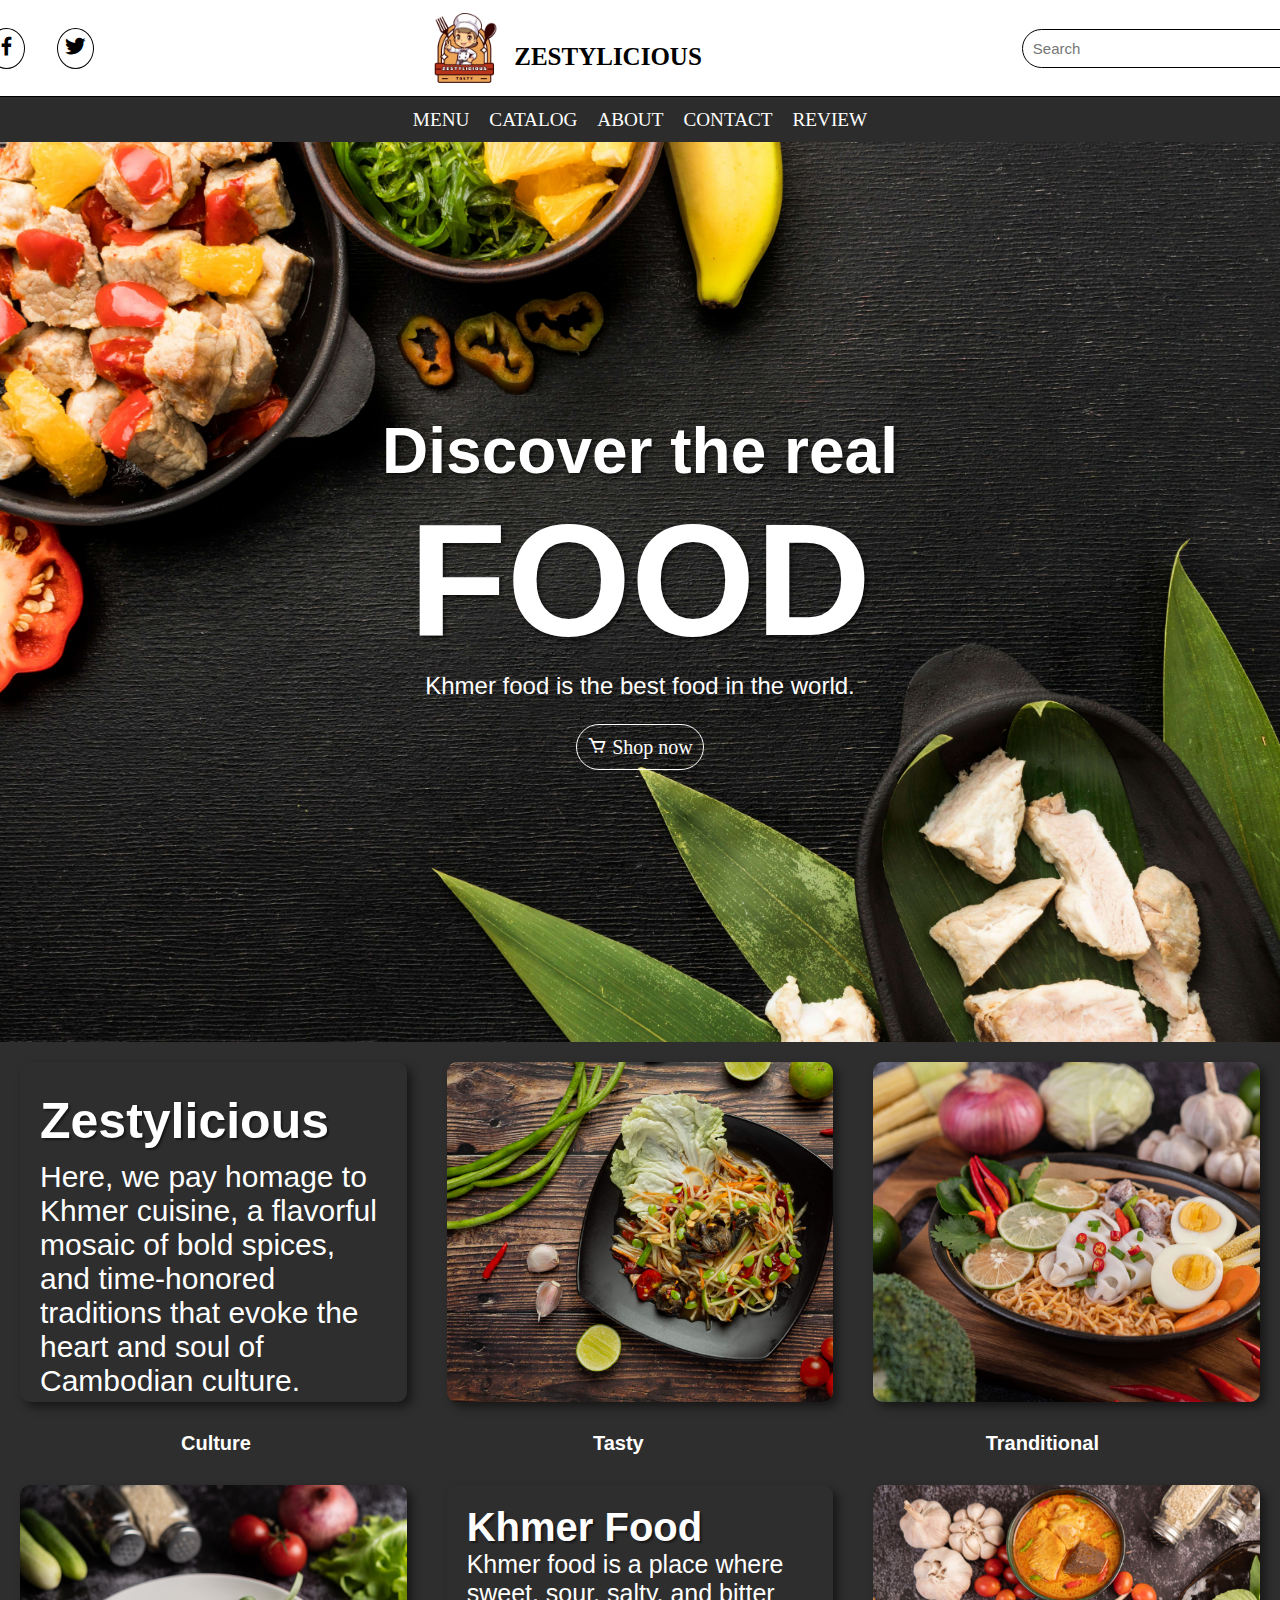
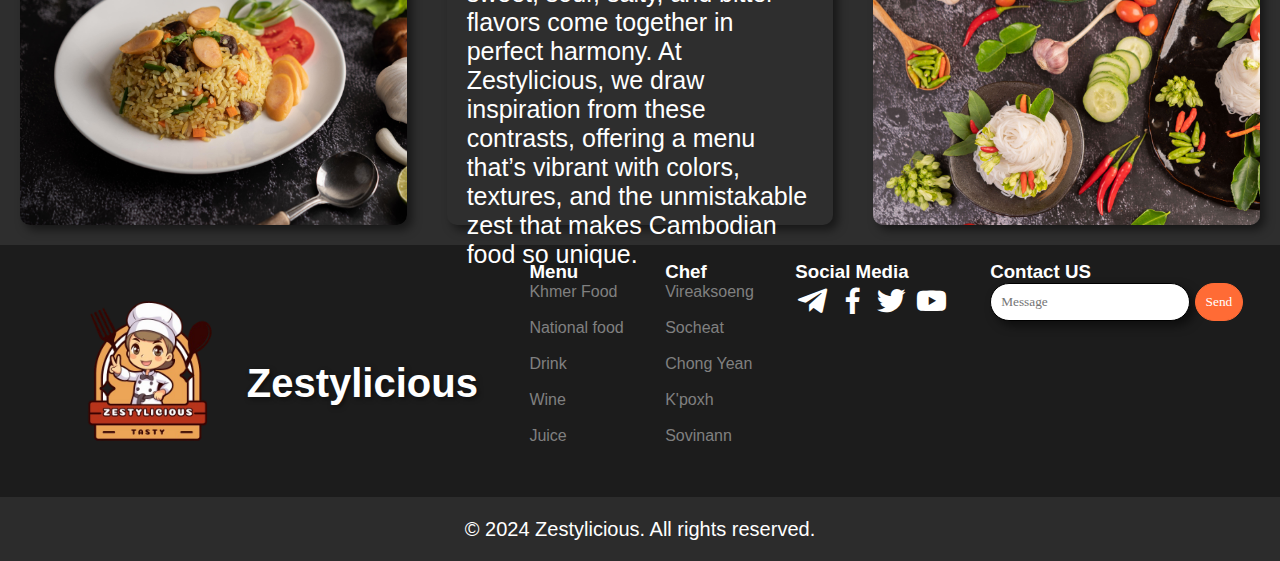
<file: index.html>
<!DOCTYPE html>
<html lang="en">
<head>
    <meta charset="UTF-8">
    <meta name="viewport" content="width=device-width, initial-scale=1.0">
    <link href="https://unpkg.com/boxicons@2.1.4/css/boxicons.min.css" rel="stylesheet">
    <link rel="icon" href="asset/Icon/Zestylicious-removebg-preview.png">
    <link rel="stylesheet" href="style/main.css">
    <title>Zestylicious</title>
</head>
<body>
    <header>
        <div class="menu-btn">
            <a href="https://t.me/vireaksoeng" target="_blank"><i class='bx bxl-telegram'></i></a>
            <a href="https://www.facebook.com/senvireaksoengz" target="_blank"><i class='bx bxl-facebook' ></i></a>
            <a href="https://twitter.com/senvireaksoengz" target="_blank"><i class='bx bxl-twitter'></i></a>
        </div>
        <div class="header-center">
            <img src="asset/Icon/Zestylicious-removebg-preview.png" alt="Zestylicious">
            <h1>ZESTYLICIOUS</h1>
        </div>
        <div class="search">
            <div class="search-bar">
                <input type="search" placeholder="Search" >
                <i class='bx bx-search'></i>
            </div>
            <a href="Component/loing.html" target="_blank"><i class='bx bx-user' ></i></a>
        </div>
    </header>
    <nav>
        <a href="#">MENU</a>
        <a href="#">CATALOG</a>
        <a href="#">ABOUT</a>
        <a href="#">CONTACT</a>
        <a href="#">REVIEW</a>
    </nav>
    <div class="display">
        <div class="txt-dis">
            <h2>Discover the real</h2>
            <h2><span>FOOD</span></h2>
            <p>Khmer food is the best food in the world.</p>
        </div>
            <div class="txt-but">
                <a href="#main">
                    <i class='bx bx-cart'></i>
                    <span>Shop now</span>
                </a>
            </div>
    </div>
    <div class="main" id="main">
        <div class="main-one">
            <div class="img-1">
                <h2>Zestylicious</h2>
                <p>Here, we pay homage to Khmer cuisine, a flavorful mosaic of bold spices, and time-honored traditions that evoke the heart and soul of Cambodian culture.</p>
            </div>
            <div class="img-2"></div>
            <div class="img-3"></div>
        </div>
        <div class="main-two">
            <div>Culture</div>
            <div>Tasty</div>
            <div>Tranditional</div>
        </div>
        <div class="main-three">
            <div class="img-4"></div>
            <div class="img-5">
                <h2>Khmer Food</h2>
                <p class="goto">Khmer food is a place where sweet, sour, salty, and bitter flavors come together in perfect harmony. At Zestylicious, we draw inspiration from these contrasts, offering a menu that’s vibrant with colors, textures, and the unmistakable zest that makes Cambodian food so unique.</p>
            </div>
            <div class="img-6"></div>
        </div>
    </div>
    <footer>
        <div class="footer-one">
            <div class="footer-1">
                <img src="asset/Icon/Zestylicious-removebg-preview.png" alt="Zestylicious">
                <h3>Zestylicious</h3>
            </div>
            <div class="footer-2">
                <h3>Menu</h3>
                <p>Khmer Food</p>
                <p>National food</p>
                <p>Drink</p>
                <p>Wine</p>
                <p>Juice</p>
            </div>
            <div class="footer-3">
                <h3>Chef</h3>
                <p>Vireaksoeng</p>
                <p>Socheat</p>
                <p>Chong Yean</p>
                <p>K'poxh</p>
                <p>Sovinann</p>
            </div>
            <div class="footer-4">
                <h3>Social Media</h3>
                <a href="https://t.me/vireaksoeng" target="_blank" class="footer-icon"><i class='bx bxl-telegram'></i></a>
                <a href="https://www.facebook.com/senvireaksoengz" target="_blank"  class="footer-icon"><i class='bx bxl-facebook' ></i></a>
                <a href="https://twitter.com/senvireaksoengz" target="_blank"  class="footer-icon"><i class='bx bxl-twitter'></i></a>
                <a href="https://www.youtube.com/@vireaksoeng?sub_confirmation=1" target="_blank"  class="footer-icon"><i class='bx bxl-youtube' ></i></i></a>
            </div>
            <div class="footer-5">
                <h3>Contact US</h3>
                <input type="search" placeholder="Message">
                <button class="Send">Send</button>
            </div>
        </div>
        <div class="footer-two">
            <p>© 2024 Zestylicious. All rights reserved.</p>
        </div>
    </footer>
</body>
</html>
</file>
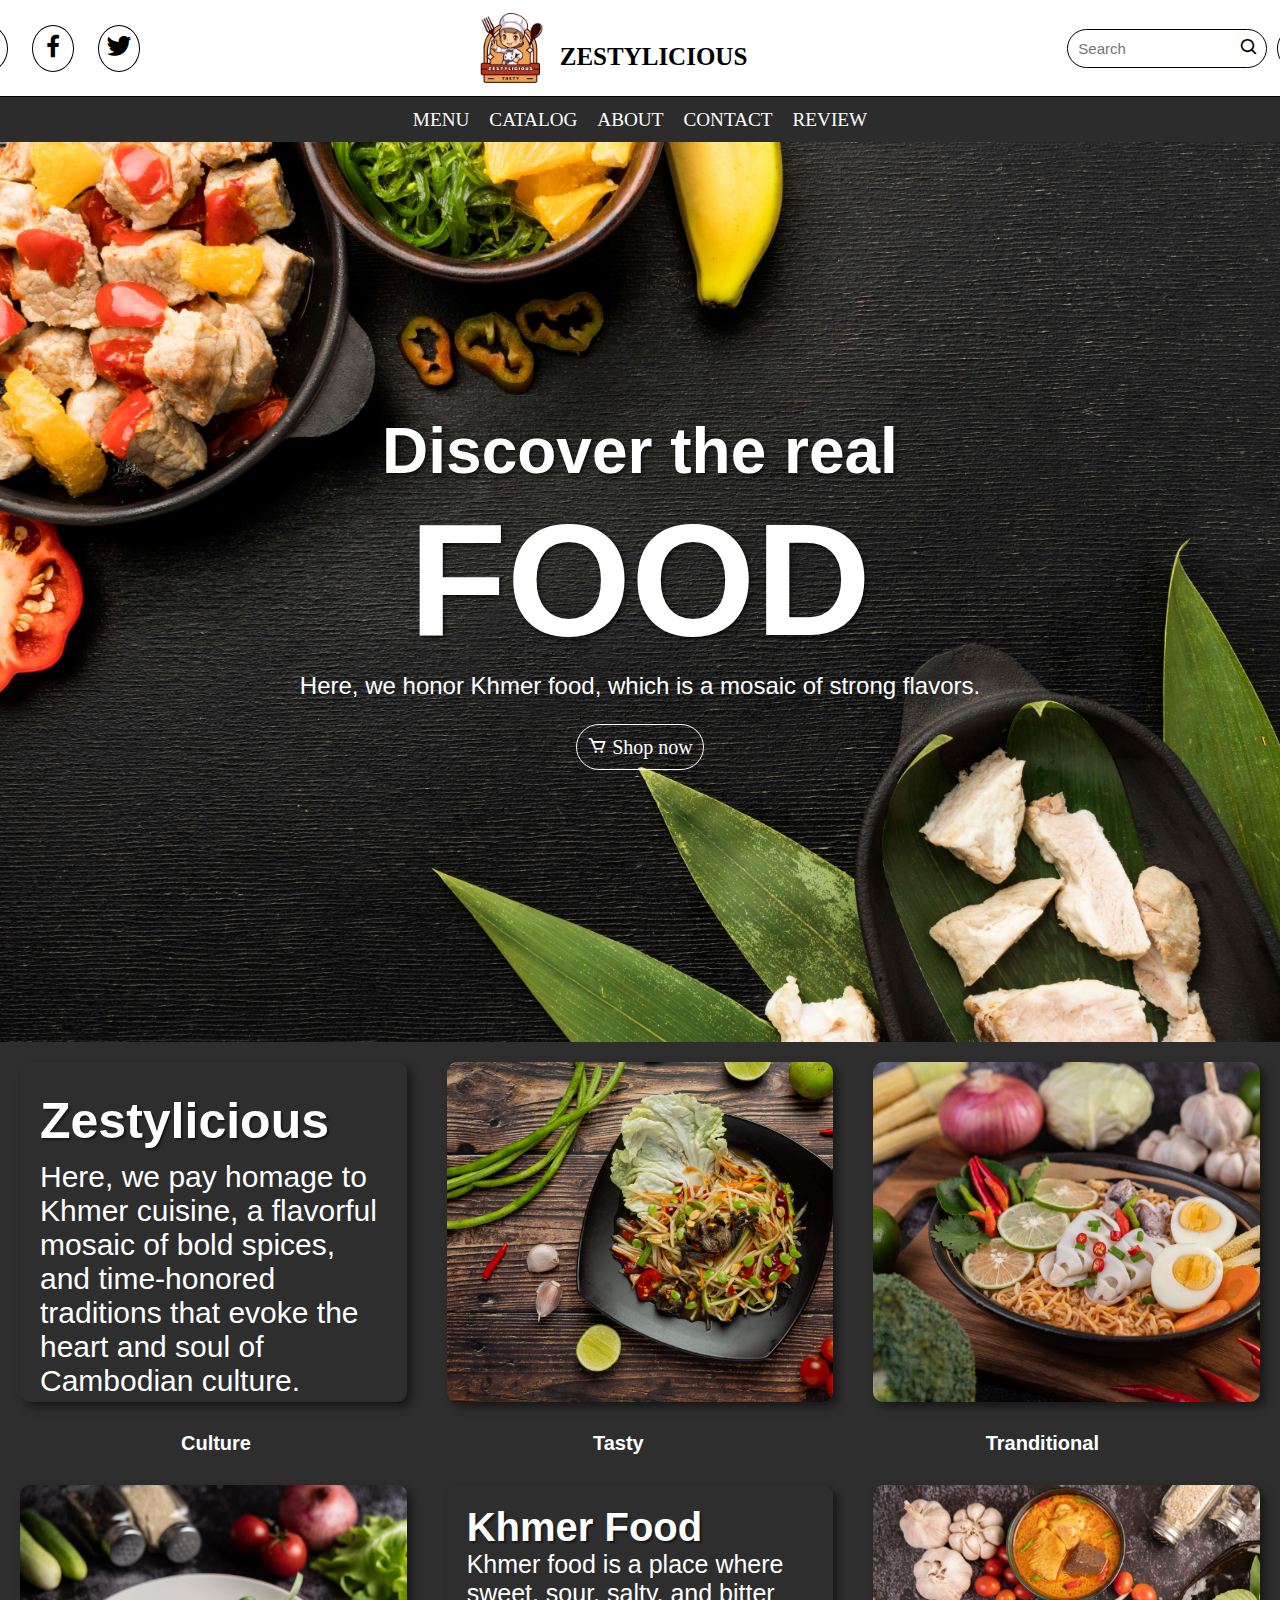
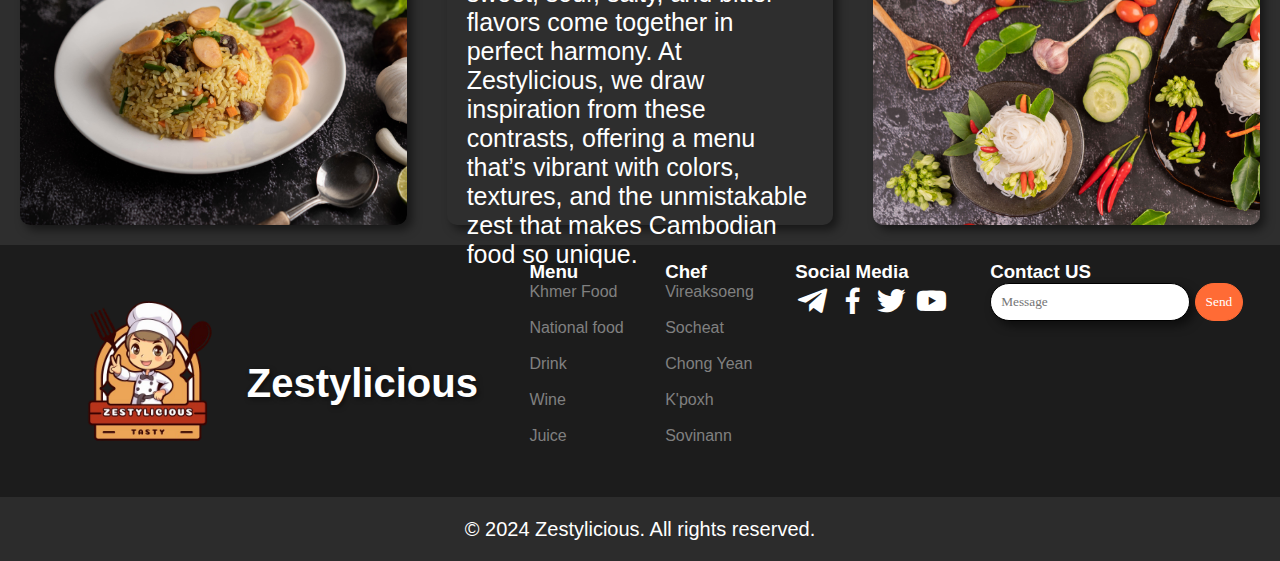
<file: Sen-VIreaksoeng_2024032_Vin-Chansocheat_2024038_PG-A_Food/index.html>
<!DOCTYPE html>
<html lang="en">
<head>
    <meta charset="UTF-8">
    <meta name="viewport" content="width=device-width, initial-scale=1.0">
    <link href="https://unpkg.com/boxicons@2.1.4/css/boxicons.min.css" rel="stylesheet">
    <link rel="icon" href="asset/Icon/Zestylicious-removebg-preview.png">
    <link rel="stylesheet" href="style/main.css">
    <title>Zestylicious</title>
</head>
<body>
    <header>
        <div class="menu-btn">
            <a href="https://t.me/vireaksoeng" target="_blank"><i class='bx bxl-telegram'></i></a>
            <a href="https://www.facebook.com/senvireaksoengz" target="_blank"><i class='bx bxl-facebook' ></i></a>
            <a href="https://twitter.com/senvireaksoengz" target="_blank"><i class='bx bxl-twitter'></i></a>
        </div>
        <div class="header-center">
            <img src="asset/Icon/Zestylicious-removebg-preview.png" alt="Zestylicious">
            <h1>ZESTYLICIOUS</h1>
        </div>
        <div class="search">
            <div class="search-bar">
                <input type="search" placeholder="Search" >
                <i class='bx bx-search'></i>
            </div>
            <a href="Component/loing.html" target="_blank"><i class='bx bx-user' ></i></a>
        </div>
    </header>
    <nav>
        <a href="#">MENU</a>
        <a href="#">CATALOG</a>
        <a href="#">ABOUT</a>
        <a href="#">CONTACT</a>
        <a href="#">REVIEW</a>
    </nav>
    <div class="display">
        <div class="txt-dis">
            <h2>Discover the real</h2>
            <h2><span>FOOD</span></h2>
            <p>Here, we honor Khmer food, which is a mosaic of strong flavors.</p>
        </div>
            <div class="txt-but">
                <a href="#main">
                    <i class='bx bx-cart'></i>
                    <span>Shop now</span>
                </a>
            </div>
    </div>
    <div class="main" id="main">
        <div class="main-one">
            <div class="img-1">
                <h2>Zestylicious</h2>
                <p>Here, we pay homage to Khmer cuisine, a flavorful mosaic of bold spices, and time-honored traditions that evoke the heart and soul of Cambodian culture.</p>
            </div>
            <div class="img-2"></div>
            <div class="img-3"></div>
        </div>
        <div class="main-two">
            <div>Culture</div>
            <div>Tasty</div>
            <div>Tranditional</div>
        </div>
        <div class="main-three">
            <div class="img-4"></div>
            <div class="img-5">
                <h2>Khmer Food</h2>
                <p class="goto">Khmer food is a place where sweet, sour, salty, and bitter flavors come together in perfect harmony. At Zestylicious, we draw inspiration from these contrasts, offering a menu that’s vibrant with colors, textures, and the unmistakable zest that makes Cambodian food so unique.</p>
            </div>
            <div class="img-6"></div>
        </div>
    </div>
    <footer>
        <div class="footer-one">
            <div class="footer-1">
                <img src="asset/Icon/Zestylicious-removebg-preview.png" alt="Zestylicious">
                <h3>Zestylicious</h3>
            </div>
            <div class="footer-2">
                <h3>Menu</h3>
                <p>Khmer Food</p>
                <p>National food</p>
                <p>Drink</p>
                <p>Wine</p>
                <p>Juice</p>
            </div>
            <div class="footer-3">
                <h3>Chef</h3>
                <p>Vireaksoeng</p>
                <p>Socheat</p>
                <p>Chong Yean</p>
                <p>K'poxh</p>
                <p>Sovinann</p>
            </div>
            <div class="footer-4">
                <h3>Social Media</h3>
                <a href="https://t.me/vireaksoeng" target="_blank" class="footer-icon"><i class='bx bxl-telegram'></i></a>
                <a href="https://www.facebook.com/senvireaksoengz" target="_blank"  class="footer-icon"><i class='bx bxl-facebook' ></i></a>
                <a href="https://twitter.com/senvireaksoengz" target="_blank"  class="footer-icon"><i class='bx bxl-twitter'></i></a>
                <a href="https://www.youtube.com/@vireaksoeng?sub_confirmation=1" target="_blank"  class="footer-icon"><i class='bx bxl-youtube' ></i></i></a>
            </div>
            <div class="footer-5">
                <h3>Contact US</h3>
                <input type="search" placeholder="Message">
                <button class="Send">Send</button>
            </div>
        </div>
        <div class="footer-two">
            <p>© 2024 Zestylicious. All rights reserved.</p>
        </div>
    </footer>
</body>
</html>
</file>
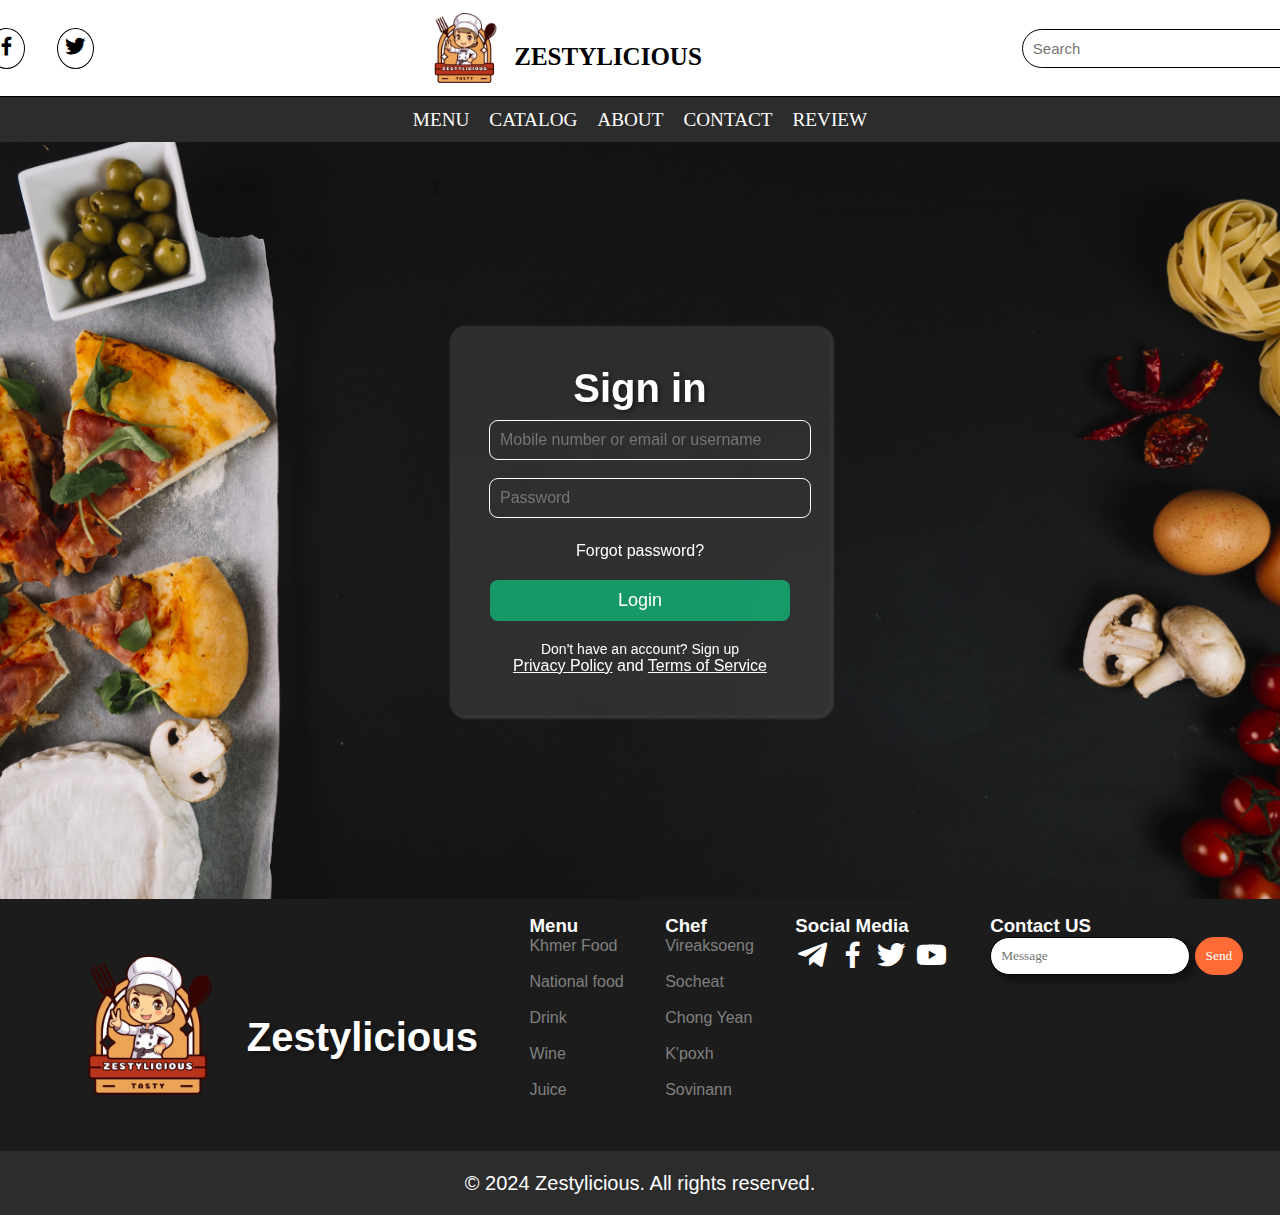
<file: Component/loing.html>
<!DOCTYPE html>
<html lang="en">
<head>
    <meta charset="UTF-8">
    <meta name="viewport" content="width=device-width, initial-scale=1.0">
    <link rel="icon" href="../asset/Icon/Sign in.png">
    <link href="https://unpkg.com/boxicons@2.1.4/css/boxicons.min.css" rel="stylesheet">
    <link rel="stylesheet" href="../style/main.css">
    <title>Sign in</title>
</head>
<body>
    <header>
        <div class="menu-btn">
            <a href="https://t.me/vireaksoeng" target="_blank"><i class='bx bxl-telegram'></i></a>
            <a href="https://www.facebook.com/senvireaksoengz" target="_blank"><i class='bx bxl-facebook' ></i></a>
            <a href="https://twitter.com/senvireaksoengz" target="_blank"><i class='bx bxl-twitter'></i></a>
        </div>
        <div class="header-center">
            <img src="../asset/Icon/Zestylicious-removebg-preview.png" alt="Zestylicious">
            <h1>ZESTYLICIOUS</h1>
        </div>
        <div class="search">
            <div class="search-bar">
                <input type="search" placeholder="Search" >
                <i class='bx bx-search'></i>
            </div>
            <a href="/Component/loing.html" target="_blank"><i class='bx bx-user' ></i></a>
        </div>
    </header>
    <nav>
        <a href="../index.html">MENU</a>
        <a href="../index.html">CATALOG</a>
        <a href="../index.html">ABOUT</a>
        <a href="../index.html">CONTACT</a>
        <a href="../index.html">REVIEW</a>
    </nav>
    <div class="holder">
        <div class="login-container">
            <h1>Sign in</h1>
            <form>
                <input type="email" placeholder="Mobile number or email or username" required>
                <input type="password" placeholder="Password" required minlength="10">
                <div class="options">
                    <span>Forgot password?</span>
                </div>
                <button type="submit">Login</button>
                <p class="options-1">
                    Don't have an account? <a href="#">Sign up</a>
                    <p style="color: white;"><ins>Privacy Policy</ins> and <ins>Terms of Service</ins></p>
                </p>
            </form>
        </div>
    </div>
    <footer>
        <div class="footer-one">
            <div class="footer-1">
                <img src="../asset/Icon/Zestylicious-removebg-preview.png" alt="Zestylicious">
                <h3>Zestylicious</h3>
            </div>
            <div class="footer-2">
                <h3>Menu</h3>
                <p>Khmer Food</p>
                <p>National food</p>
                <p>Drink</p>
                <p>Wine</p>
                <p>Juice</p>
            </div>
            <div class="footer-3">
                <h3>Chef</h3>
                <p>Vireaksoeng</p>
                <p>Socheat</p>
                <p>Chong Yean</p>
                <p>K'poxh</p>
                <p>Sovinann</p>
            </div>
            <div class="footer-4">
                <h3>Social Media</h3>
                <a href="https://t.me/vireaksoeng" target="_blank" class="footer-icon"><i class='bx bxl-telegram'></i></a>
                <a href="https://www.facebook.com/senvireaksoengz" target="_blank"  class="footer-icon"><i class='bx bxl-facebook' ></i></a>
                <a href="https://twitter.com/senvireaksoengz" target="_blank"  class="footer-icon"><i class='bx bxl-twitter'></i></a>
                <a href="https://www.youtube.com/@vireaksoeng?sub_confirmation=1" target="_blank"  class="footer-icon"><i class='bx bxl-youtube' ></i></i></a>
            </div>
            <div class="footer-5">
                <h3>Contact US</h3>
                <input type="search" placeholder="Message">
                <button class="Send">Send</button>
            </div>
        </div>
        <div class="footer-two">
            <p>© 2024 Zestylicious. All rights reserved.</p>
        </div>
    </footer>
</body>
</html>
</file>
<file: style/main.css>
*{
    margin: 0;
}
html{
    scroll-behavior: smooth;
}
body{
    font-family: Arial, sans-serif;
}
header{
    color: black;
    display: flex;
    justify-content: center;
    gap: 20rem;
    align-items: center;
    height: 6rem;
    background-color: white;
    border-bottom: 1px solid black;
}
.header-center{
    display: flex;
}
.header-center>img{
    width: 100px;
    
}
.header-center>h1{
    font-size: 25px;
    font-weight: bold;
    cursor: pointer;
    margin-top: 45px;
    font-family: Tahoma;
}
.search{
    display: flex;
    align-items: center;
}
.search-bar{
    display: flex;
    position: relative;
}
.search-bar input{
    width: 300px;
    font-family: inherit;
    position: relative;
    padding: 10px;
    border-radius: 20px;
    border:1px solid black;
    color: black;
    font-size: 15px;
}
.search-bar i{
    font-size: 20px;
    color: black;
    position: absolute;
    cursor: pointer;
    padding: 9px;
    right: 0;
}
.search>a{
    font-size: 25px;
    margin-left: 10px;
    color: black;
    cursor: pointer;
    padding: 5px ;
    color: black;
    align-items: center;
    border: 1px solid black;
    border-radius: 50%;
}
.search a:hover{
    transform: scale(110%);
        background-color: gray;
        border: 1px solid gray;
        color: white;
}
.menu-btn{
    display: flex;
    align-items: center;
    justify-content: space-between;
    gap: 1.5rem;
}
.menu-btn > a {
    font-size: 25px;
    cursor: pointer;
    padding: 5px ;
    color: black;
    align-items: center;
    justify-content: center;
    border: 1px solid black;
    border-radius: 50%;
    margin-left: 0.5rem;
}
.menu-btn > a:hover{
    background-color: gray;
    color: white;
    border: 1px solid gray;
}
nav{
    background-color: #2C2C2C;
    display: flex;
    justify-content: center;
    align-items: center;
    width: 100%;
    gap: 20px;
    height: 5vh;
    font-family:Tahoma;
    position: sticky;
    top: 0;
}
nav > a{
    color: white;
    text-decoration: none;
    text-transform: uppercase;
    font-size: 1.2rem;
    font-family: Tahoma;
    display: flex;
    flex-direction: column;
    align-items: center;
    position: relative;
}
nav > a:hover{
    color: #ff6b35;
}
nav > a::after{
    content: '';
    width: 0%;
    height: 2px;
    background-color: #ff6b35;
    position: absolute;
    bottom: -12px;
    transition: width 0.3s;
}
nav > a:hover::after{
    width: 120%;
}
.display {
    display: flex;
    justify-content: center;
    align-items: center;
    height: 100vh;
    background-image: url(../asset/Picture/display\ food.jpg);
    background-size: cover;
    background-position: center;
    text-align: center;
    flex-direction: column;
}

.txt-dis h2 {
    color: #fff;
    font-size: 4rem;
    font-weight: 700;
    text-shadow: 2px 2px 5px rgba(0, 0, 0, 0.7);
}
.txt-dis h2 span {
    color: #fff;
    font-size: 10rem ;
    font-weight: 700;
    text-shadow: 2px 2px 5px rgba(0, 0, 0, 0.7);
}
.txt-dis p {
    color: #fff;
    font-size: 1.5rem;
}
.txt-but{
    background: transparent;
    font-family: Tahoma;
    padding: 10px;
    display: flex;
    align-items: center;
    font-size: 20px;
    text-decoration: none;
    cursor: pointer;
    border: 1px solid white;
    border-radius: 25px;
    color: white;
    text-align: center;
    margin-top: 1.5rem;
    gap: 8px;
}
.txt-but:hover{
    background-color: #ff6b35;
    border: #ff6b35 1px solid ;
    color: #ffffff;
    transform: scale(1.1);
    box-shadow: 2px 2px 5px -2px #e8f2f3;    

}
.txt-but > a{
    color: white;
    text-decoration: none;
    font-size: 20px;
    
}
.img-1, .img-2, .img-3, .img-4, .img-5, .img-6 {
    transition: transform 0.3s ease-in-out;
    &:hover{
        transform: scale(1.05);
        box-shadow: 0px 4px 10px rgba(0, 0, 0, 0.2);
    }
}

.main{
    background-color: #2E2E2E;
}
.main-one{
    display: flex;
    justify-content: center;
    align-items: center;
}
.main-one>div{
    width: 500px;
    height: 300px;
    margin: 20px;
    padding: 20px;
    border-radius: 10px;
    box-shadow: 5px 5px 10px rgba(0,0,0,0.5);
}
.main-one>.img-2{
    background-image: url(../asset/Picture/khmer-food-som-tum-papaya-salad.jpg);
    background-size: cover;
}
.main-one>.img-3{
    background-image: url(../asset/Picture/tom-yum-mama-with-squid-boiled-egg.jpg);
    background-size: cover;
}
.main-one>.img-1>h2{
    margin-top: 10px;
    color: white;
    text-shadow: 2px 2px 2px rgba(0,0,0,0.5);
    font-size: 50px;
    transition: text-shadow 0.3s ease-in-out;
}
.main-one>.img-1>p{
    margin-top: 10px;
    color: white;
    font-size: 30px;
}
.main-three>.img-4{
    background-image: url(../asset/Picture/sausage-fried-rice-with-tomatoes-carrots-shiitake-mushrooms-plate.jpg);
    background-size: cover;
}
.main-three>.img-6{
    background-image: url(../asset/Picture/chicken-curry-black-cup-with-rice-noodles.jpg);
    background-size: cover;
}
.main-two{
    display: flex;
    justify-content: space-around;
    align-items: center;
    padding: 10px;
}
.main-two>div{
    font-family: 'Segoe UI', Tahoma, Geneva, Verdana, sans-serif;
    font-size: 20px;
    text-align: center;
    color: white;
    transition: color 0.3s ease-in-out;
    transition: text-shadow 0.3s ease-in-out;
    font-weight: bolder;
}
.main-two>div:hover{
    color: #ff6b35;
    text-shadow: 2px 2px 5px rgba(0,0,0,0.7);
    transform: scale(1.2);

}
.main-three{
    display: flex;
    justify-content: center;
    align-items: center;
}
.main-three>div{
    width: 500px;
    height: 300px;
    margin: 20px;
    padding: 20px;
    border-radius: 10px;
    box-shadow: 5px 5px 10px rgba(0,0,0,0.5);
}
.main-three>.img-5>h2{
    color: white;
    text-shadow: 2px 2px 2px rgba(0,0,0,0.5);
    font-size: 40px;
    transition: text-shadow 0.3s ease-in-out;
}
.main-three>.img-5>p{
    color: white;
    font-size: 25px;
}
.footer-one{
    background-color: #1C1C1C;
    display: flex;
    justify-content: space-around;
    padding: 1rem;
    font-family: 'Segoe UI', Tahoma, Geneva, Verdana, sans-serif;
}
.footer-1{
    display: flex;
    padding: 10px;
    
}
.footer-1>img{
    width: 200px;
    height: auto;
}
.footer-icon{
    color: white;
    flex-wrap: wrap;
    height: 45px;
    font-size: 35px;
}
.footer-icon:hover{
    color:  #ff6b35;

}
.footer-1>h3{
    margin-top: 90px;
    font-size: 40px;
    color: white;
    text-shadow: 2px 2px 5px rgba(0,0,0,0.5);
    transition: color 0.1s ease-in-out;
    transition: text-shadow 0.s ease-in-out;
    cursor: pointer;
}
.footer-2>p{
    color: gray;
    height: 4vh;
    cursor: pointer;
}
.footer-2>p:hover{
    color: #ff6b35;
    transform: scaleX(1.1);
}
.footer-3>p{
    color: gray;
    height: 4vh;
    cursor: pointer;
}
.footer-3>p:hover{
    color: #ff6b35;
    transform: scaleX(1.1);
}
.footer-5>input{
    border: 1px solid black;
    width: 200px;
    padding: 10px;
    border-radius: 50px;
    box-shadow: 5px 5px 10px rgba(0,0,0,0.5);
    font-family: Tahoma;
}
.Send{
    background-color: #ff6b35;
    color: white;
    border-radius: 50px;
    padding: 10px;
    font-family: Tahoma;
    border: 1px solid #ff6b35;
    cursor: pointer;
}
.Send:hover{
    background-color:  #ff6b35cb;
    color: white;

}
.footer-6{
    display: flex;
    justify-content: center;
    align-items: center;
    height: 40px;
    padding: 10px;
}
.footer-two{
    display: flex;
    justify-content: center;
    align-items: center;
    background-color: #2C2C2C;
    font-family: 'Segoe UI', Tahoma, Geneva, Verdana, sans-serif;
    height: 4rem;
}
.footer-two>p{
    color: white;
    font-size: 20px;
}
h3{
    color: white;
}
/* Login style */
.login-container {
    background: rgba(255, 255, 255, 0.1);
    backdrop-filter: blur(10px);
    padding: 40px;
    border-radius: 15px;
    box-shadow: 2px 2px 2px 2px  rgba(88, 81, 81, 0.507);
    text-align: center;
    width: 300px;
    display: flex;
    flex-direction: column;
}

.login-container h1 {
    color: white;
    font-size: 40px;
    text-align: center;
    text-shadow: 2px 2px 5px rgba(0, 0, 0, 0.5);
}
.login-container input{
    width: 100%;
    padding: 10px;
    margin: 10px 0;
    border: none;
    border-radius: 8px;
    background: white;
    color: white;
    font-size: 16px;
    background-color: transparent;
    outline: 1px solid white;
}
.login-container input:user-valid{
    outline: 1px solid green;
}
.login-container input:user-invalid{
    outline: 1px solid red;
}
.login-container button {
    width: 100%;
    padding: 10px;
    margin-top: 20px;
    border: none;
    border-radius: 8px;
    background-color: #00fa9a86;
    color:white;
    font-size: 18px;
    cursor: pointer;
    transition: background 0.3s;
}
.login-container .options {
    margin-top: 15px;
    color: white;
}

.login-container a {
    color: white;
    text-decoration: none;
}

.login-container a:hover {
    text-decoration: underline;
}
.options span {
    display: flex;
    justify-content: center;

}
.options span:hover {
    text-decoration: underline;
    cursor: pointer;
}
.options-1{
    color: white;
    font-size: 14px;
    margin-top: 20px;
    text-align: center;
}
.options-1>a:hover{
    color: #00fa9a86;
}
ins{
    cursor: pointer;
}
.holder{
    background-image: url(../asset/Picture/login\ bg.jpg);
    background-position: center;
    background-size: cover;
    background-repeat: no-repeat;
    display: flex;
    justify-content: center;
    align-items: center;
    height: calc(100vh - 97px - 45.94px);
    width: 100%;
}
/* Responsive */
@media only screen and (max-width: 844px) {
    header{
        width: 100%;
        display: flex;
        justify-content: center;
        align-items: center;
        gap: 0;
    }
    header .menu-btn{
        gap:5px;
    }
    header .menu-btn a {
        display: flex;
        text-decoration: none;
        justify-content: center;
        align-items: center;
        width: 30px;
        height: 30px;
        border: none;
        border: 1px solid black;
        border-radius: 50%;
    }
    header .menu-btn a> i{
        font-size: 25px;
    }
    header .header-center h1 {
        display: none;
    }
    header .search .search-bar input {
        width:100%;
    }
    .search-bar input{
        width: 300px;
        font-family: inherit;
        position: relative;
        padding: 10px;
        border-radius: 20px;
        border:1px solid black;
        color: black;
        font-size: 15px;
    }
    .search-bar i{
        font-size: 20px;
        color: black;
        position: absolute;
        cursor: pointer;
        padding: 9px;
        right: 0;
    }
    header .search a {
        margin-right: 0.5rem;
    }
    nav a {
        font-size: 15px;
    }
    .display{
        display: flex;
        justify-content: center;
        align-items: center;
    }
    .display .txt-dis h2 {
        font-size: 35px;
    }
    .display .txt-dis h2 span {
        font-size: 130px;
    }
    .display .txt-dis p {
        font-size: 25px;
    }
    nav > a::after{
        bottom: -8px;
    }
    .main-one{
        display: grid;
        justify-content: center;
        align-items: center;
    }
    .main-one>div{
        width: 350px;
        height: 250px;
        margin: 5px;
        padding: 5px;
        border-radius: 10px;
        box-shadow: 5px 5px 10px rgba(0,0,0,0.5);
    }
    .main-one>.img-1>h2{
        margin-top: 8px;
        color: white;
        text-shadow: 2px 2px 2px rgba(0,0,0,0.5);
        font-size: 32px;
        padding: 5px;
        transition: text-shadow 0.3s ease-in-out;
    }
    .main-one>.img-1>p{
        margin-top: 8px;
        color: white;
        font-size: 21px;
        padding: 5px;
    }
    .main-two{
        display: flex;
        justify-content: space-around;
        align-items: center;
        padding: 10px;
    }
    .main-two>div{
        font-family: 'Segoe UI', Tahoma, Geneva, Verdana, sans-serif;
        font-size: 20px;
        text-align: center;
        color: white;
        transition: color 0.3s ease-in-out;
        transition: text-shadow 0.3s ease-in-out;
        font-weight: bolder;
    }
    .main-three{
        /* display: grid; */
        justify-content: center;
        align-items: center;
        display: flex;
        flex-direction: column ;    
    }
    .main-three>div{
        width: 350px;
        height: 250px;
        margin: 5px;
        padding: 5px;
        border-radius: 10px;
        box-shadow: 5px 5px 10px rgba(0,0,0,0.5);
    }
    .main-three>.img-5>h2{
        color: white;
        text-shadow: 2px 2px 2px rgba(0,0,0,0.5);
        font-size: 32px;
        padding: 5px;
        transition: text-shadow 0.3s ease-in-out;
    }
    .main-three>.img-5>p{
        color: white;
        font-size: 19px;
        padding: 5px;
    }
    .footer-one{
        background-color: #1C1C1C;
        display: flex;
        flex-direction: column;
        justify-content: center;
        align-items: center;
        padding: 1rem;
        font-family: 'Segoe UI', Tahoma, Geneva, Verdana, sans-serif;
    }
    .footer-one .footer-1 img {
        width: 170px;
    }
    .footer-one .footer-1 h3 {
        display: none;
    }
    .footer-one .footer-2 h3 {
        font-size: 40px;
    }
    .footer-one .footer-2 p{
        font-size: 30px;
        height: 2.5rem;
    }
    .footer-one .footer-3 h3 {
        font-size: 40px;
    }
    .footer-one .footer-3 p{
        font-size: 30px;
        height: 2.5rem;
    }
    .footer-one .footer-4 h3 {
        font-size: 30px;
    }
    .footer-one .footer-4 a i {
        font-size: 45px;
    }
    .footer-two p {
        font-size: 18px;
    }
}
</file>
<file: Sen-VIreaksoeng_2024032_Vin-Chansocheat_2024038_PG-A_Food/style/main.css>
*{
    margin: 0;
}
html{
    scroll-behavior: smooth;
}
body{
    font-family: Arial, sans-serif;
}
header{
    color: black;
    display: flex;
    justify-content: center;
    gap: 20rem;
    align-items: center;
    height: 6rem;
    background-color: white;
    border-bottom: 1px solid black;
}
.header-center{
    display: flex;
}
.header-center>img{
    width: 100px;
    
}
.header-center>h1{
    font-size: 25px;
    font-weight: bold;
    cursor: pointer;
    margin-top: 45px;
    font-family: Tahoma;
}
.search{
    display: flex;
    align-items: center;
}
.search-bar{
    display: flex;
    width: 200px;
    justify-content: flex-end;
}
.search-bar>input{
    width: 100%;
    font-family: inherit;
    padding: 10px;
    border-radius: 20px;
    border:1px solid black;
    color: black;
    font-size: 15px;
}
.search-bar>i{
    font-size: 20px;
    margin-left: 10px;
    color: black;
    cursor: pointer;
    padding: 6px;
    position: absolute;
    padding: 8px;
}
.search>a{
    font-size: 25px;
    margin-left: 10px;
    color: black;
    cursor: pointer;
    padding: 5px ;
    color: black;
    align-items: center;
    border: 1px solid black;
    border-radius: 50%;
    &:hover{
        transform: scale(110%);
        background-color: gray;
        border: 1px solid gray;
        color: white;
    }
    
}
.menu-btn{
    display: flex;
    align-items: center;
    justify-content: space-between;
    gap: 1.5rem;
}
.menu-btn > a {
    font-size: 30px;
    cursor: pointer;
    padding: 5px ;
    color: black;
    align-items: center;
    justify-content: center;
    border: 1px solid black;
    border-radius: 50%;
}
.menu-btn > a:hover{
    transform: scale(110%);
    background-color: gray;
    border: 1px solid gray;
    color: white;
}
nav{
    background-color: #2C2C2C;
    display: flex;
    justify-content: center;
    align-items: center;
    width: 100%;
    gap: 20px;
    height: 5vh;
    font-family:Tahoma;
    position: sticky;
    top: 0;
}
nav > a{
    color: white;
    text-decoration: none;
    text-transform: uppercase;
    font-size: 1.2rem;
    font-family: Tahoma;
    display: flex;
    flex-direction: column;
    align-items: center;
    position: relative;
}
nav > a:hover{
    color: #ff6b35;
}
nav > a::after{
    content: '';
    width: 0%;
    height: 2px;
    background-color: #ff6b35;
    position: absolute;
    bottom: -12px;
    transition: width 0.3s;
}
nav > a:hover::after{
    width: 120%;
}
.display {
    display: flex;
    justify-content: center;
    align-items: center;
    height: 100vh;
    background-image: url(../asset/Picture/display\ food.jpg);
    background-size: cover;
    background-position: center;
    text-align: center;
    flex-direction: column;
}

.txt-dis h2 {
    color: #fff;
    font-size: 4rem;
    font-weight: 700;
    text-shadow: 2px 2px 5px rgba(0, 0, 0, 0.7);
}
.txt-dis h2 span {
    color: #fff;
    font-size: 10rem ;
    font-weight: 700;
    text-shadow: 2px 2px 5px rgba(0, 0, 0, 0.7);
}
.txt-dis p {
    color: #fff;
    font-size: 1.5rem;
}
.txt-but{
    background: transparent;
    font-family: Tahoma;
    padding: 10px;
    display: flex;
    align-items: center;
    font-size: 20px;
    text-decoration: none;
    cursor: pointer;
    border: 1px solid white;
    border-radius: 25px;
    color: white;
    text-align: center;
    margin-top: 1.5rem;
    gap: 8px;
}
.txt-but:hover{
    background-color: #ff6b35;
    border: #ff6b35 1px solid ;
    color: #ffffff;
    transform: scale(1.1);
    box-shadow: 2px 2px 5px -2px #e8f2f3;    

}
.txt-but > a{
    color: white;
    text-decoration: none;
    font-size: 20px;
    
}
.img-1, .img-2, .img-3, .img-4, .img-5, .img-6 {
    transition: transform 0.3s ease-in-out;
    &:hover{
        transform: scale(1.05);
        box-shadow: 0px 4px 10px rgba(0, 0, 0, 0.2);
    }
}

.main{
    background-color: #2E2E2E;
}
.main-one{
    display: flex;
    justify-content: center;
    align-items: center;
}
.main-one>div{
    width: 500px;
    height: 300px;
    margin: 20px;
    padding: 20px;
    border-radius: 10px;
    box-shadow: 5px 5px 10px rgba(0,0,0,0.5);
}
.main-one>.img-2{
    background-image: url(../asset/Picture/khmer-food-som-tum-papaya-salad.jpg);
    background-size: cover;
}
.main-one>.img-3{
    background-image: url(../asset/Picture/tom-yum-mama-with-squid-boiled-egg.jpg);
    background-size: cover;
}
.main-one>.img-1>h2{
    margin-top: 10px;
    color: white;
    text-shadow: 2px 2px 2px rgba(0,0,0,0.5);
    font-size: 50px;
    transition: text-shadow 0.3s ease-in-out;
}
.main-one>.img-1>p{
    margin-top: 10px;
    color: white;
    font-size: 30px;
}
.main-three>.img-4{
    background-image: url(../asset/Picture/sausage-fried-rice-with-tomatoes-carrots-shiitake-mushrooms-plate.jpg);
    background-size: cover;
}
.main-three>.img-6{
    background-image: url(../asset/Picture/chicken-curry-black-cup-with-rice-noodles.jpg);
    background-size: cover;
}
.main-two{
    display: flex;
    justify-content: space-around;
    align-items: center;
    padding: 10px;
}
.main-two>div{
    font-family: 'Segoe UI', Tahoma, Geneva, Verdana, sans-serif;
    font-size: 20px;
    text-align: center;
    color: white;
    transition: color 0.3s ease-in-out;
    transition: text-shadow 0.3s ease-in-out;
    font-weight: bolder;
}
.main-two>div:hover{
    color: #ff6b35;
    text-shadow: 2px 2px 5px rgba(0,0,0,0.7);
    transform: scale(1.2);

}
.main-three{
    display: flex;
    justify-content: center;
    align-items: center;
    /* background-color: #F4F4F4; */
}
.main-three>div{
    width: 500px;
    height: 300px;
    margin: 20px;
    padding: 20px;
    border-radius: 10px;
    box-shadow: 5px 5px 10px rgba(0,0,0,0.5);
}
.main-three>.img-5>h2{
    color: white;
    text-shadow: 2px 2px 2px rgba(0,0,0,0.5);
    font-size: 40px;
    transition: text-shadow 0.3s ease-in-out;
}
.main-three>.img-5>p{
    color: white;
    font-size: 25px;
}
.footer-one{
    background-color: #1C1C1C;
    display: flex;
    justify-content: space-around;
    padding: 1rem;
    font-family: 'Segoe UI', Tahoma, Geneva, Verdana, sans-serif;
}
.footer-1{
    display: flex;
    padding: 10px;
    
}
.footer-1>img{
    width: 200px;
    height: auto;
}
.footer-icon{
    color: white;
    flex-wrap: wrap;
    height: 45px;
    font-size: 35px;
    &:hover{
        color:  #ff6b35;
        }
}
.footer-1>h3{
    margin-top: 90px;
    font-size: 40px;
    color: white;
    text-shadow: 2px 2px 5px rgba(0,0,0,0.5);
    transition: color 0.1s ease-in-out;
    transition: text-shadow 0.s ease-in-out;
    cursor: pointer;
}
.footer-2>p{
    color: gray;
    height: 4vh;
    cursor: pointer;
}
.footer-2>p:hover{
    color: #ff6b35;
    transform: scaleX(1.1);
}
.footer-3>p{
    color: gray;
    height: 4vh;
    cursor: pointer;
}
.footer-3>p:hover{
    color: #ff6b35;
    transform: scaleX(1.1);
}
.footer-5>input{
    border: 1px solid black;
    width: 200px;
    padding: 10px;
    border-radius: 50px;
    box-shadow: 5px 5px 10px rgba(0,0,0,0.5);
    font-family: Tahoma;
}
.Send{
    background-color: #ff6b35;
    color: white;
    border-radius: 50px;
    padding: 10px;
    font-family: Tahoma;
    border: 1px solid #ff6b35;
    cursor: pointer;
}
.Send:hover{
    background-color:  #ff6b35cb;
    color: white;

}
.footer-6{
    display: flex;
    justify-content: center;
    align-items: center;
    height: 40px;
    padding: 10px;
}
.footer-two{
    display: flex;
    justify-content: center;
    align-items: center;
    background-color: #2C2C2C;
    font-family: 'Segoe UI', Tahoma, Geneva, Verdana, sans-serif;
    height: 4rem;
}
.footer-two>p{
    color: white;
    font-size: 20px;
}
h3{
    color: white;
}
/* Login style */
.login-container {
    background: rgba(255, 255, 255, 0.1);
    backdrop-filter: blur(10px);
    padding: 40px;
    border-radius: 15px;
    box-shadow: 2px 2px 2px 2px  rgba(88, 81, 81, 0.507);
    text-align: center;
    width: 300px;
    display: flex;
    flex-direction: column;
}

.login-container h1 {
    color: white;
    font-size: 40px;
    text-align: center;
    text-shadow: 2px 2px 5px rgba(0, 0, 0, 0.5);
}
.login-container input{
    width: 100%;
    padding: 10px;
    margin: 10px 0;
    border: none;
    border-radius: 8px;
    background: white;
    color: white;
    font-size: 16px;
    background-color: transparent;
    outline: 1px solid white;
}
.login-container input:user-valid{
    outline: 1px solid green;
}
.login-container input:user-invalid{
    outline: 1px solid red;
}
.login-container button {
    width: 100%;
    padding: 10px;
    margin-top: 20px;
    border: none;
    border-radius: 8px;
    background-color: #00fa9a86;
    color:white;
    font-size: 18px;
    cursor: pointer;
    transition: background 0.3s;
}
.login-container .options {
    margin-top: 15px;
    color: white;
}

.login-container a {
    color: white;
    text-decoration: none;
}

.login-container a:hover {
    text-decoration: underline;
}
.options span {
    display: flex;
    justify-content: center;

}
.options span:hover {
    text-decoration: underline;
    cursor: pointer;
}
.options-1{
    color: white;
    font-size: 14px;
    margin-top: 20px;
    text-align: center;
}
.options-1>a:hover{
    color: #00fa9a86;
}
ins{
    cursor: pointer;
}
.holder{
    background-image: url(../asset/Picture/login\ bg.jpg);
    background-position: center;
    background-size: cover;
    background-repeat: no-repeat;
    display: flex;
    justify-content: center;
    align-items: center;
    height: calc(100vh - 97px - 45.94px);
    width: 100%;
}
/* Responsive */
@media only screen and (max-width: 844px) {
    header{
        width: 100%;
        gap: 0;
        justify-content: center;
        display: flex;
    }
    header .menu-btn{
        gap:5px;
    }
    header .menu-btn a {
        display: flex;
        text-decoration: none;
        justify-content: space-between;
        align-items: center;
        width: 30px;
        height: 30px;
        border: none;
    }
    header .menu-btn a> i{
        font-size: 25px;
    }
    header .header-center h1 {
        display: none;
    }
    header .search a {
        display: none;
    }
    header .search .search-bar input {
        width: 80%;
    }
    nav a {
        font-size: 13px;
    }
    .display{
        display: flex;
        justify-content: center;
        align-items: center;
    }
    .display .txt-dis h2 {
        font-size: 35px;
    }
    .display .txt-dis h2 span {
        font-size: 130px;
    }
    .display .txt-dis p {
        font-size: 25px;
    }
    nav > a::after{
        bottom: -11px;
    }
    .main-one{
        display: grid;
        justify-content: center;
        align-items: center;
    }
    .main-one>div{
        width: 380px;
        height: 250px;
        margin: 5px;
        padding: 5px;
        border-radius: 10px;
        box-shadow: 5px 5px 10px rgba(0,0,0,0.5);
    }
    .main-one>.img-1>h2{
        margin-top: 8px;
        color: white;
        text-shadow: 2px 2px 2px rgba(0,0,0,0.5);
        font-size: 35px;
        padding: 5px;
        transition: text-shadow 0.3s ease-in-out;
    }
    .main-one>.img-1>p{
        margin-top: 8px;
        color: white;
        font-size: 25px;
        padding: 5px;
    }
    .main-two{
        display: flex;
        justify-content: space-around;
        align-items: center;
        padding: 10px;
    }
    .main-two>div{
        font-family: 'Segoe UI', Tahoma, Geneva, Verdana, sans-serif;
        font-size: 20px;
        text-align: center;
        color: white;
        transition: color 0.3s ease-in-out;
        transition: text-shadow 0.3s ease-in-out;
        font-weight: bolder;
    }
    .main-three{
        /* display: grid; */
        justify-content: center;
        align-items: center;
        display: flex;
        flex-direction: column ;    
    }
    .main-three>div{
        width: 380px;
        height: 250px;
        margin: 5px;
        padding: 5px;
        border-radius: 10px;
        box-shadow: 5px 5px 10px rgba(0,0,0,0.5);
    }
    .main-three>.img-5>h2{
        color: white;
        text-shadow: 2px 2px 2px rgba(0,0,0,0.5);
        font-size: 35px;
        padding: 5px;
        transition: text-shadow 0.3s ease-in-out;
    }
    .main-three>.img-5>p{
        color: white;
        font-size: 20px;
        padding: 5px;
    }
    .footer-one{
        background-color: #1C1C1C;
        display: flex;
        flex-direction: column;
        justify-content: center;
        align-items: center;
        padding: 1rem;
        font-family: 'Segoe UI', Tahoma, Geneva, Verdana, sans-serif;
    }
    .footer-one .footer-1 img {
        width: 170px;
    }
    .footer-one .footer-1 h3 {
        display: none;
    }
    .footer-one .footer-2 h3 {
        font-size: 40px;
    }
    .footer-one .footer-2 p{
        font-size: 30px;
        height: 2.5rem;
    }
    .footer-one .footer-3 h3 {
        font-size: 40px;
    }
    .footer-one .footer-3 p{
        font-size: 30px;
        height: 2.5rem;
    }
    .footer-one .footer-4 h3 {
        font-size: 30px;
    }
    .footer-one .footer-4 a i {
        font-size: 45px;
    }
    .footer-two p {
        font-size: 18px;
    }
}
</file>
